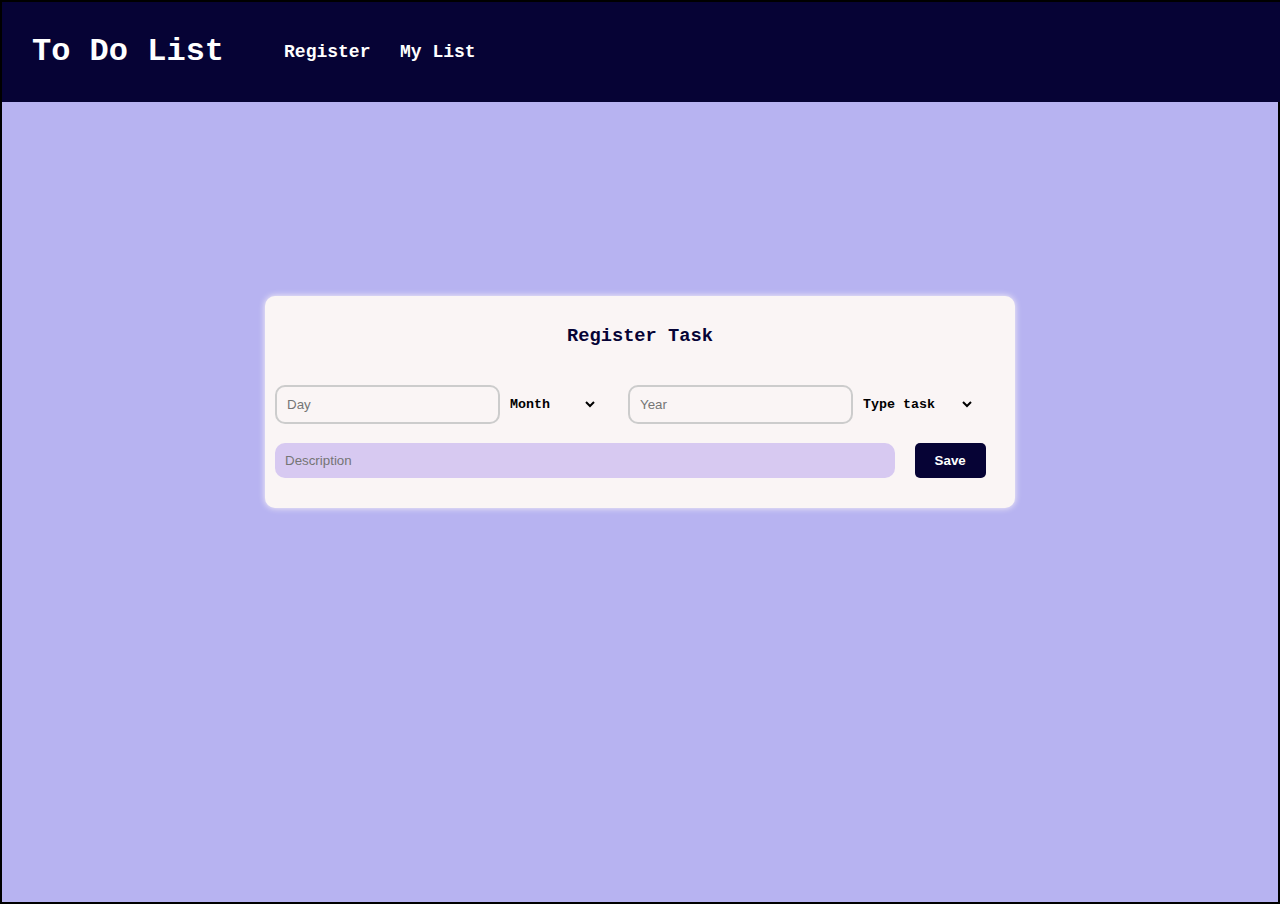
<file: register.html>
<!DOCTYPE html>
<html lang="pt-br">
<head>
    <meta charset="UTF-8">
    <meta name="viewport" content="width=device-width, initial-scale=1.0">
    <link rel="stylesheet" href="style.css">
    
    <script src="database.js" defer></script>
</head>
<body>

    <header>
        <h1 class="title">To Do List</h1>
        <nav>
            <a href="register.html">Register</a>
            <a href="todolist.html">My List</a>
        </nav>
    </header>

    <main>
        <div class="todo-container">
            <h3 id="stats">Register Task</h3>
            
            <div id="form-container">
                <form id="date">
                    <input type="number" id="day" placeholder="Day" class="day">
                </form>
    
                <select id="month">
                    <option value="Month">Month</option>
                    <option value="january">January</option>
                    <option value="february">February</option>
                    <option value="march">March</option>
                    <option value="april">April</option>
                    <option value="may">May</option>
                    <option value="june">June</option>
                    <option value="july">July</option>
                    <option value="august">August</option>
                    <option value="september">September</option>
                    <option value="october">October</option>
                    <option value="november">November</option>
                    <option value="december">December</option>
                </select>
    
                
                <form id="date">
                    <input type="number" id="year" placeholder="Year" class="year">
                </form>
                
                <select id="typeTask">
                    <option value="typeTask">Type task</option>
                    <option value="personal">Personal</option>
                    <option value="professional">Professional</option>
                    <option value="academic">Academic</option>
                    <option value="household">Household</option>
                    <option value="leisure">Leisure</option>
                    <option value="voluntering">Voluntering</option>
                    <option value="personal">Personal</option>
                    <option value="planning">Planning</option>
                </select>
            </div>

            <div id="input-container"> <!-- Contêiner para o input e o botão -->
                <form id="toDo">
                    <input type="text" id="description" placeholder="Description" class="description">
                    <button type="submit" id="buttonAddTask" onclick="registerTask()">Save</button>
                </form>
            </div>
        </div>
    </main>
</body>
</html>
</file>
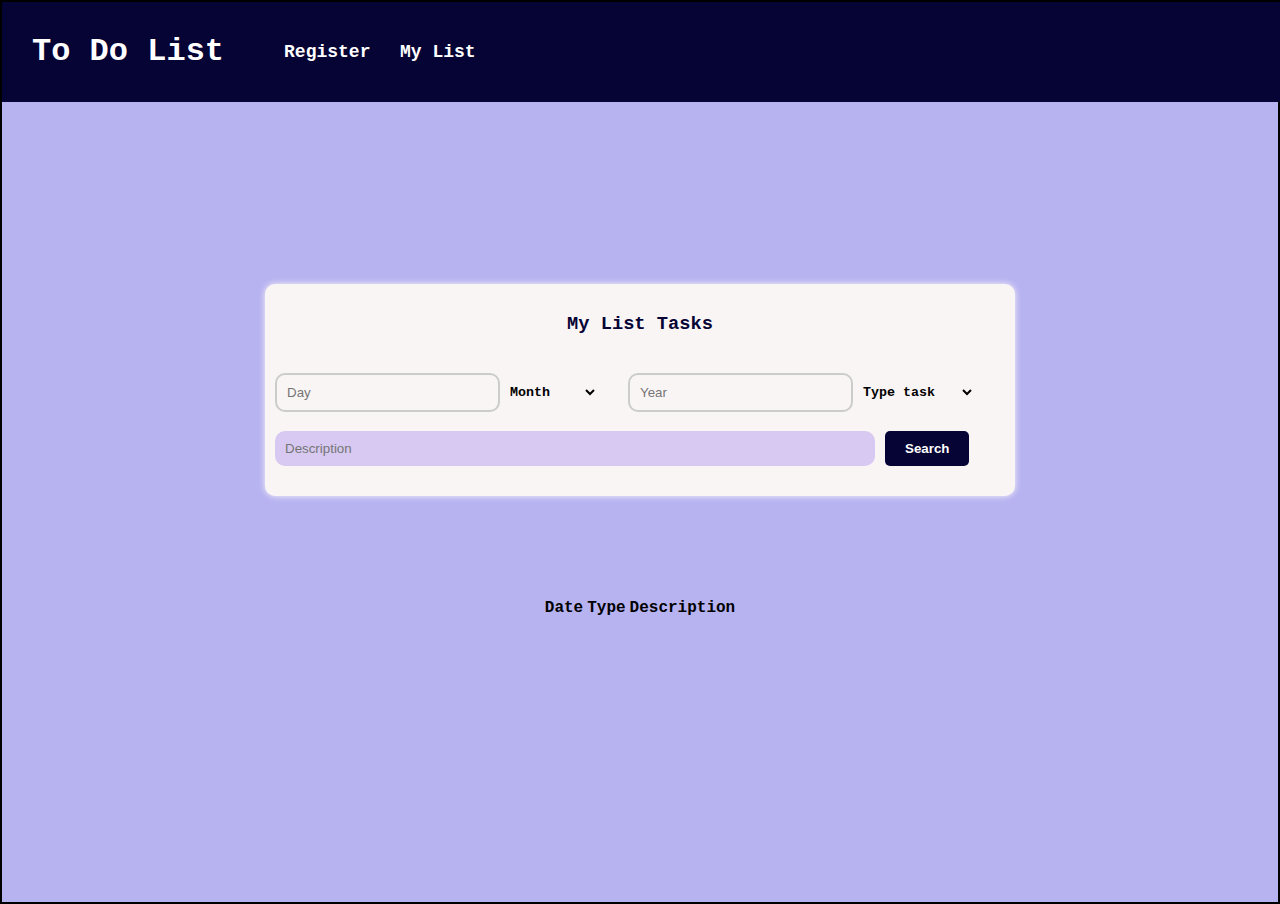
<file: todolist.html>
<!DOCTYPE html>
<html lang="pt-br">
<head>
    <meta charset="UTF-8">
    <meta name="viewport" content="width=device-width, initial-scale=1.0">
    <link rel="stylesheet" href="style.css">
    <script src="database.js" defer></script>
    <title>To Do List</title>
</head>
<body>

    <header>
        <h1 class="title">To Do List</h1>
        <nav>
            <a href="register.html">Register</a>
            <a href="todolist.html">My List</a>
        </nav>
    </header>

    <main>
        <div class="register-container">
            <h3 id="stats">My List Tasks</h3>
            <div id="form-container">
                <form id="date">
                    <input type="number" id="day" placeholder="Day" class="day">
                </form>
    
                <select id="month">
                    <option value="Month">Month</option>
                    <option value="january">January</option>
                    <option value="february">February</option>
                    <option value="march">March</option>
                    <option value="april">April</option>
                    <option value="may">May</option>
                    <option value="june">June</option>
                    <option value="july">July</option>
                    <option value="august">August</option>
                    <option value="september">September</option>
                    <option value="october">October</option>
                    <option value="november">November</option>
                    <option value="december">December</option>
                </select>
    
                
                <form id="date">
                    <input type="number" id="year" placeholder="Year" class="year">
                </form>
                
                <select id="type">
                    <option value="">Type task</option>
                    <option value="1">Personal</option>
                    <option value="2">Professional</option>
                    <option value="3">Academic</option>
                    <option value="4">Household</option>
                    <option value="5">Leisure</option>
                    <option value="6">Voluntering</option>
                    <option value="7">Personal</option>
                    <option value="8">Planning</option>
                </select>
            </div>
            
            <div id="filter"> <!-- Contêiner para o input e o botão -->
                <input type="text" id="descFilter" placeholder="Description">
                <button id="search" onclick="searchTasks()">Search</button>
            </div>
        </div>
        

         <!-- Tabela que exibirá as tarefas carregadas da base de dados -->
         <table class="table">
            <thead>
                <!-- Cabeçalho da tabela, com três colunas: Data, Tipo e Descrição -->
                <tr>
                    <th scope="col">Date</th>
                    <th scope="col">Type</th>
                    <th scope="col">Description</th>
                </tr>
            </thead>
            <!-- Corpo da tabela onde as tarefas serão listadas -->
            <tbody id="listTasks"></tbody> <!-- Este tbody será preenchido dinamicamente via JavaScript -->
        </table>
        
    </main>
</body>
</html>
</file>
<file: style.css>
body {
    display: flex;
    background-color: rgb(183, 179, 241);
    font-family:'Courier New', Courier, monospace;
    border: 2px solid black;
    margin: 0;
}

header{
    display: flex;
    align-items: center;
    background-color: rgb(6, 3, 53);
    position: fixed;
    padding: 10px 30px;
    width: 100%;
}

.title {
    margin-right: 50px;
    color: white;
    font-weight: bold;
    font-size: 2em;
}

nav a{
    text-decoration: none;
    color: white;
    font-size: 18px;
    font-weight: bold;
    padding: 10px;
    border: none;
    width: 100%;
    transition: all 0.3s ease-in-out;
    position: relative;
    box-sizing: border-box;
}

a:hover{
    color: rgb(161, 153, 153);
}

main{
    display: flex;
    justify-content: center;
    flex-direction: column;
    align-items: center;
    height: 100vh;
    margin: 0 auto;
}
#date {
    align-content: center;
}
#day, #year{
    background-color: #faf5f5;
    border-color: rgb(215, 201, 241);
    border: 2px solid #ccc;
    border-radius: 10px;
    padding: 10px;
    width: 100%;
}

select{
    font-weight: bold;
    font-family:'Courier New', Courier, monospace;
    background-color: #faf5f5;
    margin: 30px;
    border: none;
}

select:hover{
    cursor: pointer;
}

.completed {
    text-decoration: line-through;
    color: gray;
}

h3{
    color: rgb(6, 3, 53);
    font-weight: bold;
}

li{
    margin-bottom: 10px;
    color: white;
    list-style-type: none;
}

.todo-container{
    background-color: #faf5f5;
    box-shadow: 0 0 6px #faf5f5;
    text-align: center;
    flex-direction: column;
    margin-bottom: 100px;
    padding: 10px;
    padding-bottom: 30px;
    border-radius: 10px;
}

#input-container {
    width: 100%;
    display: flex;
}

input.description {
    background-color: rgb(215, 201, 241);
    width: 100%;
    border: none;
    border-radius: 10px;
    padding: 10px;
    margin-right: 10px;
    width: 600px;
}

#buttonAddTask {
    color: white;
    background-color: rgb(6, 3, 53);
    padding: 10px 20px;
    border: none;
    border-radius: 5px;
    cursor: pointer;
    transition: background-color 0.3s ease, transform 0.3s ease;
    font-weight: bold;
}

#buttonAddTask:hover {
    text-shadow: 0 0 10px white;
    background-color: #0f334b; 
    transform: scale(1.1); 
}

#buttonRemoveTask{
    font-weight: bold;
    background-color: #03263d;
    color: white;
    padding: 10px 20px;
    border: none;
    border-radius: 5px;
    cursor: pointer;
    transition: background-color 0.3s ease, transform 0.3s ease;
    margin-top: 40px;
}

#buttonRemoveTask:hover{
    background-color: #0f334b; 
    text-shadow: 0 0 10px white;
    transform: scale(1.1); 
}

#buttonMarkCompleted{
    font-weight: bold;
    background-color: #1c567c;
    color: white;
    padding: 10px 20px;
    border: none;
    border-radius: 5px;
    cursor: pointer;
    transition: background-color 0.3s ease, transform 0.3s ease;
    margin-top: 40px;
}

#buttonMarkCompleted:hover{
    background-color: #3f7394; 
    transform: scale(1.1); 
    text-shadow: 0 0 10px white;
}

input[type="checkbox"] {
    margin-right: 10px;
    color: red;
    border-radius: 10px;
}


/* Style todolist.html */

.register-container{
    background-color: #faf5f5;
    box-shadow: 0 0 6px #faf5f5;
    text-align: center;
    flex-direction: column;
    margin-bottom: 100px;
    padding: 10px;
    padding-bottom: 30px;
    border-radius: 10px;
}

#form-container {
    display: flex;
    margin: auto;
}

#descFilter{
    display: flex;
    box-sizing: border-box;
    width: 350px;
}

#search{
    color: white;
    text-shadow: none;
    background-color: rgb(6, 3, 53);
    padding: 10px 20px;
    border: none;
    border-radius: 5px;
    cursor: pointer;
    transition: background-color 0.3s ease, transform 0.3s ease;
    font-weight: bold;
}

#search:hover{
    text-shadow: 0 0 10px white;
    background-color: #0f334b; 
    transform: scale(1.1); 
}

#filter{
    display: flex;
    width: 100%;
}

#descFilter{
    width: 100%;
    background-color: rgb(215, 201, 241);
    width: 100%;
    border: none;
    border-radius: 10px;
    padding: 10px;
    margin-right: 10px;
    width: 600px;
}
</file>
